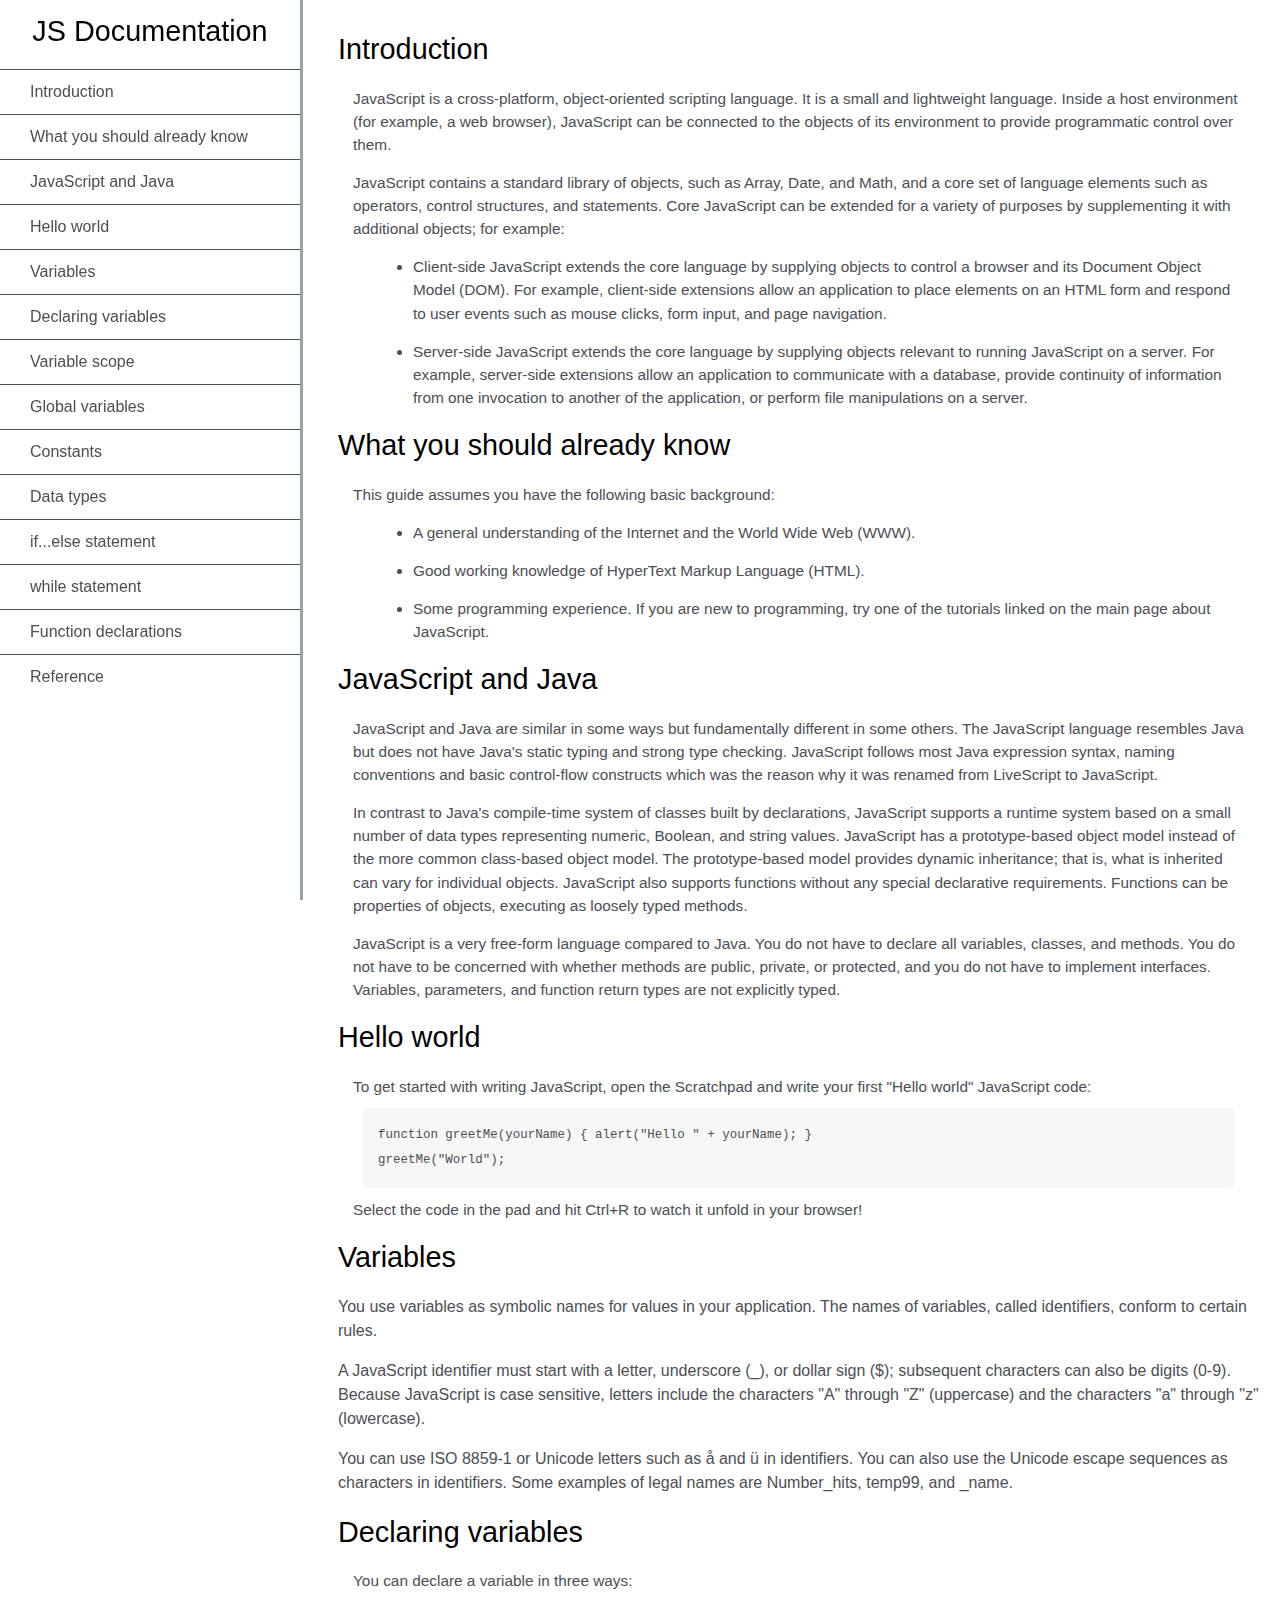
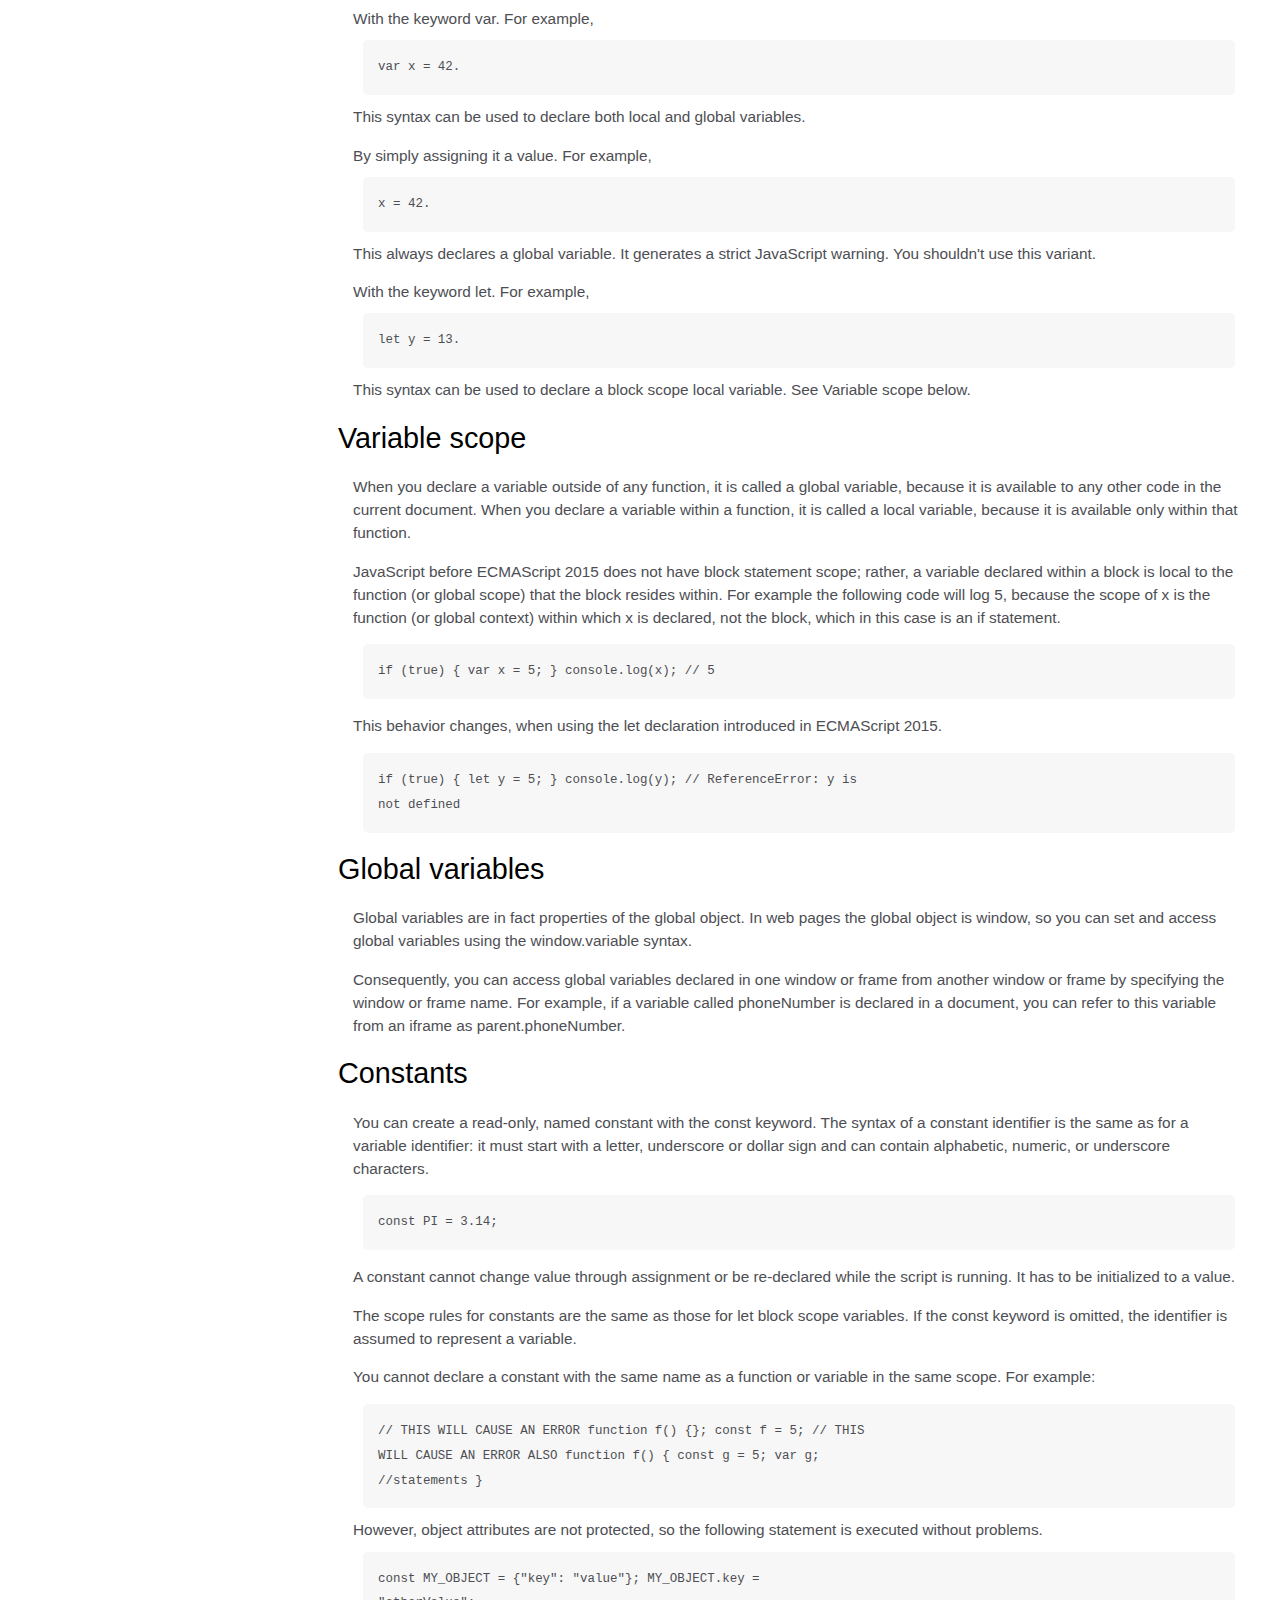
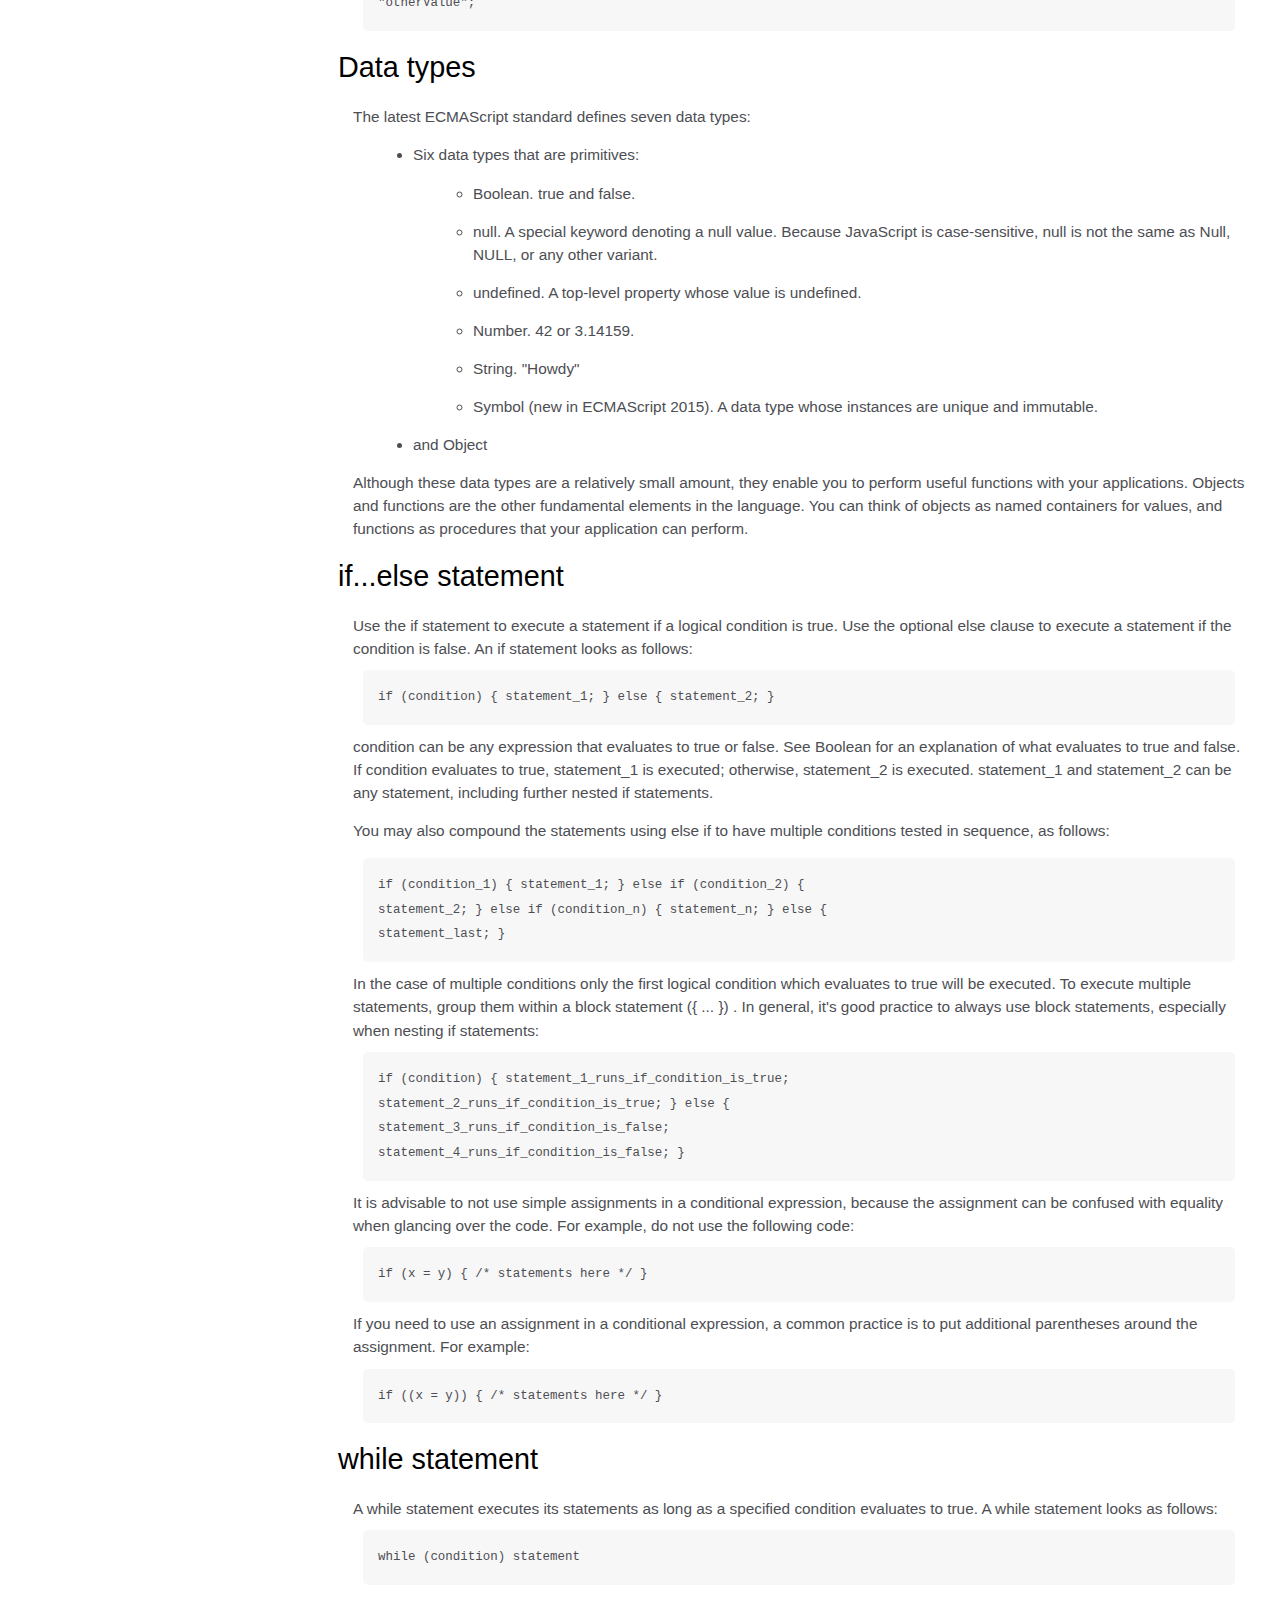
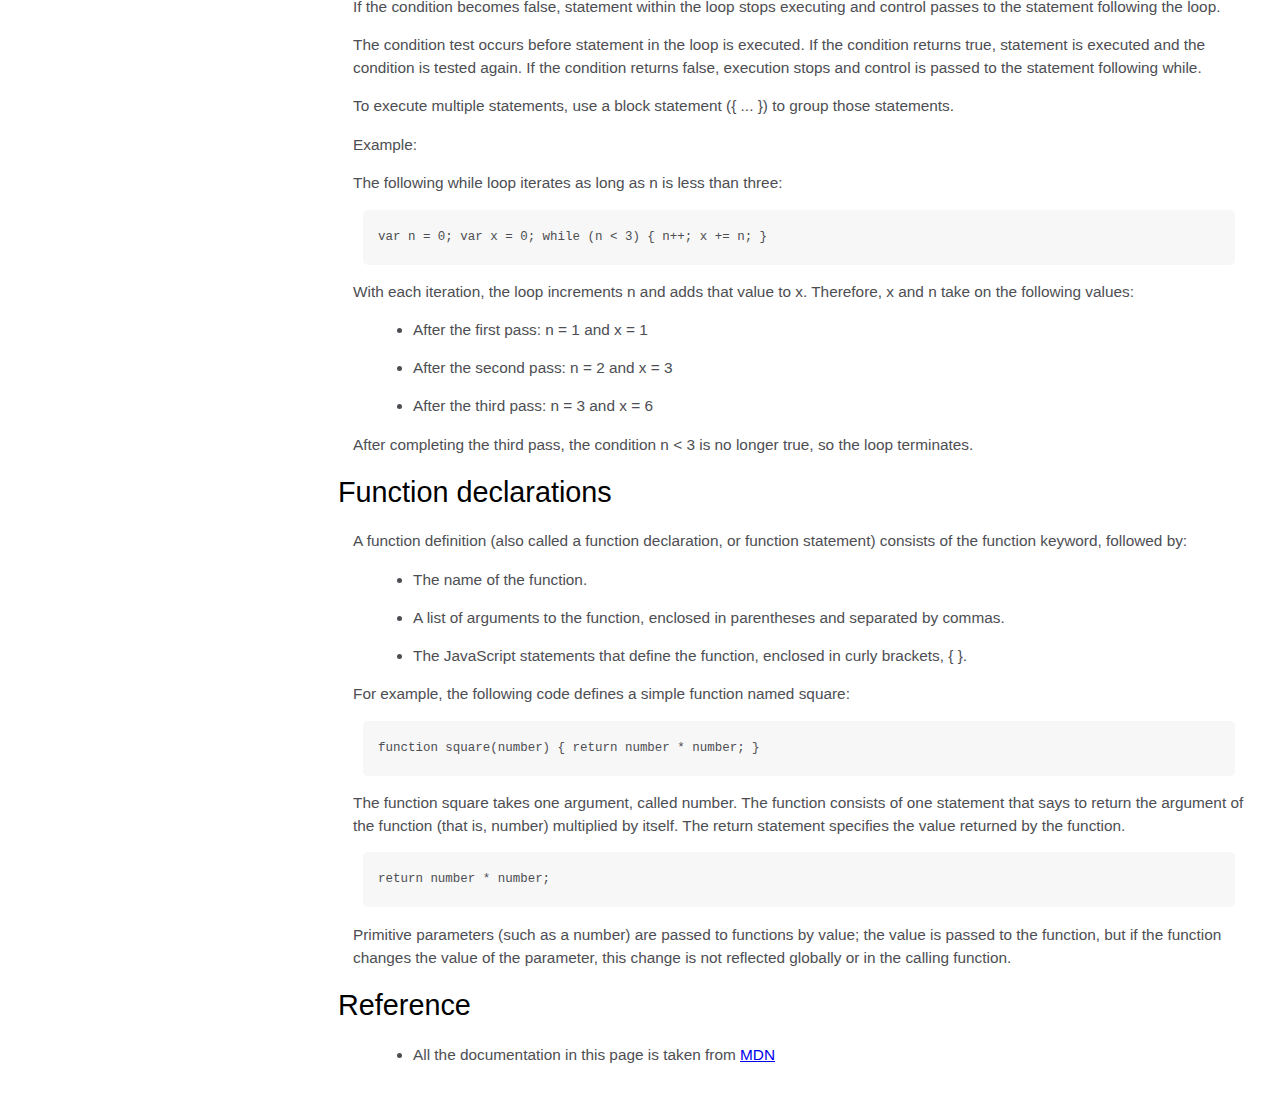
<file: documentacion-tecnica/index.html>
<!DOCTYPE html>
<html>
  <head>
    <link rel="stylesheet" href="styles.css" />
  </head>
  <body>
    <nav id="navbar">
      <header>JS Documentation</header>
      <ul>
        <li><a class="nav-link" href="#Introduction">Introduction</a></li>
        <li>
          <a class="nav-link" href="#What_you_should_already_know"
            >What you should already know</a
          >
        </li>
        <li>
          <a class="nav-link" href="#JavaScript_and_Java"
            >JavaScript and Java</a
          >
        </li>
        <li><a class="nav-link" href="#Hello_world">Hello world</a></li>
        <li><a class="nav-link" href="#Variables">Variables</a></li>
        <li>
          <a class="nav-link" href="#Declaring_variables"
            >Declaring variables</a
          >
        </li>
        <li><a class="nav-link" href="#Variable_scope">Variable scope</a></li>
        <li>
          <a class="nav-link" href="#Global_variables">Global variables</a>
        </li>
        <li><a class="nav-link" href="#Constants">Constants</a></li>
        <li><a class="nav-link" href="#Data_types">Data types</a></li>
        <li>
          <a class="nav-link" href="#if...else_statement"
            >if...else statement</a
          >
        </li>
        <li><a class="nav-link" href="#while_statement">while statement</a></li>
        <li>
          <a class="nav-link" href="#Function_declarations"
            >Function declarations</a
          >
        </li>
        <li><a class="nav-link" href="#Reference">Reference</a></li>
      </ul>
    </nav>
    <main id="main-doc">
      <section class="main-section" id="Introduction">
        <header>Introduction</header>
        <article>
          <p>
            JavaScript is a cross-platform, object-oriented scripting language.
            It is a small and lightweight language. Inside a host environment
            (for example, a web browser), JavaScript can be connected to the
            objects of its environment to provide programmatic control over
            them.
          </p>

          <p>
            JavaScript contains a standard library of objects, such as Array,
            Date, and Math, and a core set of language elements such as
            operators, control structures, and statements. Core JavaScript can
            be extended for a variety of purposes by supplementing it with
            additional objects; for example:
          </p>
          <ul>
            <li>
              Client-side JavaScript extends the core language by supplying
              objects to control a browser and its Document Object Model (DOM).
              For example, client-side extensions allow an application to place
              elements on an HTML form and respond to user events such as mouse
              clicks, form input, and page navigation.
            </li>
            <li>
              Server-side JavaScript extends the core language by supplying
              objects relevant to running JavaScript on a server. For example,
              server-side extensions allow an application to communicate with a
              database, provide continuity of information from one invocation to
              another of the application, or perform file manipulations on a
              server.
            </li>
          </ul>
        </article>
      </section>
      <section class="main-section" id="What_you_should_already_know">
        <header>What you should already know</header>
        <article>
          <p>This guide assumes you have the following basic background:</p>

          <ul>
            <li>
              A general understanding of the Internet and the World Wide Web
              (WWW).
            </li>
            <li>Good working knowledge of HyperText Markup Language (HTML).</li>
            <li>
              Some programming experience. If you are new to programming, try
              one of the tutorials linked on the main page about JavaScript.
            </li>
          </ul>
        </article>
      </section>
      <section class="main-section" id="JavaScript_and_Java">
        <header>JavaScript and Java</header>
        <article>
          <p>
            JavaScript and Java are similar in some ways but fundamentally
            different in some others. The JavaScript language resembles Java but
            does not have Java's static typing and strong type checking.
            JavaScript follows most Java expression syntax, naming conventions
            and basic control-flow constructs which was the reason why it was
            renamed from LiveScript to JavaScript.
          </p>

          <p>
            In contrast to Java's compile-time system of classes built by
            declarations, JavaScript supports a runtime system based on a small
            number of data types representing numeric, Boolean, and string
            values. JavaScript has a prototype-based object model instead of the
            more common class-based object model. The prototype-based model
            provides dynamic inheritance; that is, what is inherited can vary
            for individual objects. JavaScript also supports functions without
            any special declarative requirements. Functions can be properties of
            objects, executing as loosely typed methods.
          </p>
          <p>
            JavaScript is a very free-form language compared to Java. You do not
            have to declare all variables, classes, and methods. You do not have
            to be concerned with whether methods are public, private, or
            protected, and you do not have to implement interfaces. Variables,
            parameters, and function return types are not explicitly typed.
          </p>
        </article>
      </section>
      <section class="main-section" id="Hello_world">
        <header>Hello world</header>
        <article>
          To get started with writing JavaScript, open the Scratchpad and write
          your first "Hello world" JavaScript code:
          <code
            >function greetMe(yourName) { alert("Hello " + yourName); }
            greetMe("World");
          </code>

          Select the code in the pad and hit Ctrl+R to watch it unfold in your
          browser!
        </article>
      </section>
      <section class="main-section" id="Variables">
        <header>Variables</header>
        <p>
          You use variables as symbolic names for values in your application.
          The names of variables, called identifiers, conform to certain rules.
        </p>
        <p>
          A JavaScript identifier must start with a letter, underscore (_), or
          dollar sign ($); subsequent characters can also be digits (0-9).
          Because JavaScript is case sensitive, letters include the characters
          "A" through "Z" (uppercase) and the characters "a" through "z"
          (lowercase).
        </p>
        <p>
          You can use ISO 8859-1 or Unicode letters such as å and ü in
          identifiers. You can also use the Unicode escape sequences as
          characters in identifiers. Some examples of legal names are
          Number_hits, temp99, and _name.
        </p>
      </section>
      <section class="main-section" id="Declaring_variables">
        <header>Declaring variables</header>
        <article>
          You can declare a variable in three ways:
          <p>
            With the keyword var. For example, <code>var x = 42.</code> This
            syntax can be used to declare both local and global variables.
          </p>
          <p>
            By simply assigning it a value. For example,
            <code>x = 42.</code> This always declares a global variable. It
            generates a strict JavaScript warning. You shouldn't use this
            variant.
          </p>
          <p>
            With the keyword let. For example,<code> let y = 13.</code> This
            syntax can be used to declare a block scope local variable. See
            Variable scope below.
          </p>
        </article>
      </section>
      <section class="main-section" id="Variable_scope">
        <header>Variable scope</header>
        <article>
          <p>
            When you declare a variable outside of any function, it is called a
            global variable, because it is available to any other code in the
            current document. When you declare a variable within a function, it
            is called a local variable, because it is available only within that
            function.
          </p>

          <p>
            JavaScript before ECMAScript 2015 does not have block statement
            scope; rather, a variable declared within a block is local to the
            function (or global scope) that the block resides within. For
            example the following code will log 5, because the scope of x is the
            function (or global context) within which x is declared, not the
            block, which in this case is an if statement.
          </p>
          <code>if (true) { var x = 5; } console.log(x); // 5</code>
          <p>
            This behavior changes, when using the let declaration introduced in
            ECMAScript 2015.
          </p>

          <code
            >if (true) { let y = 5; } console.log(y); // ReferenceError: y is
            not defined</code
          >
        </article>
      </section>
      <section class="main-section" id="Global_variables">
        <header>Global variables</header>
        <article>
          <p>
            Global variables are in fact properties of the global object. In web
            pages the global object is window, so you can set and access global
            variables using the window.variable syntax.
          </p>

          <p>
            Consequently, you can access global variables declared in one window
            or frame from another window or frame by specifying the window or
            frame name. For example, if a variable called phoneNumber is
            declared in a document, you can refer to this variable from an
            iframe as parent.phoneNumber.
          </p>
        </article>
      </section>
      <section class="main-section" id="Constants">
        <header>Constants</header>
        <article>
          <p>
            You can create a read-only, named constant with the const keyword.
            The syntax of a constant identifier is the same as for a variable
            identifier: it must start with a letter, underscore or dollar sign
            and can contain alphabetic, numeric, or underscore characters.
          </p>

          <code>const PI = 3.14;</code>
          <p>
            A constant cannot change value through assignment or be re-declared
            while the script is running. It has to be initialized to a value.
          </p>

          <p>
            The scope rules for constants are the same as those for let block
            scope variables. If the const keyword is omitted, the identifier is
            assumed to represent a variable.
          </p>

          <p>
            You cannot declare a constant with the same name as a function or
            variable in the same scope. For example:
          </p>

          <code
            >// THIS WILL CAUSE AN ERROR function f() {}; const f = 5; // THIS
            WILL CAUSE AN ERROR ALSO function f() { const g = 5; var g;
            //statements }</code
          >
          However, object attributes are not protected, so the following
          statement is executed without problems.
          <code
            >const MY_OBJECT = {"key": "value"}; MY_OBJECT.key =
            "otherValue";</code
          >
        </article>
      </section>
      <section class="main-section" id="Data_types">
        <header>Data types</header>
        <article>
          <p>The latest ECMAScript standard defines seven data types:</p>
          <ul>
            <li>
              <p>Six data types that are primitives:</p>
              <ul>
                <li>Boolean. true and false.</li>
                <li>
                  null. A special keyword denoting a null value. Because
                  JavaScript is case-sensitive, null is not the same as Null,
                  NULL, or any other variant.
                </li>
                <li>
                  undefined. A top-level property whose value is undefined.
                </li>
                <li>Number. 42 or 3.14159.</li>
                <li>String. "Howdy"</li>
                <li>
                  Symbol (new in ECMAScript 2015). A data type whose instances
                  are unique and immutable.
                </li>
              </ul>
            </li>

            <li>and Object</li>
          </ul>
          Although these data types are a relatively small amount, they enable
          you to perform useful functions with your applications. Objects and
          functions are the other fundamental elements in the language. You can
          think of objects as named containers for values, and functions as
          procedures that your application can perform.
        </article>
      </section>
      <section class="main-section" id="if...else_statement">
        <header>if...else statement</header>
        <article>
          Use the if statement to execute a statement if a logical condition is
          true. Use the optional else clause to execute a statement if the
          condition is false. An if statement looks as follows:

          <code>if (condition) { statement_1; } else { statement_2; }</code>
          condition can be any expression that evaluates to true or false. See
          Boolean for an explanation of what evaluates to true and false. If
          condition evaluates to true, statement_1 is executed; otherwise,
          statement_2 is executed. statement_1 and statement_2 can be any
          statement, including further nested if statements.
          <p>
            You may also compound the statements using else if to have multiple
            conditions tested in sequence, as follows:
          </p>
          <code
            >if (condition_1) { statement_1; } else if (condition_2) {
            statement_2; } else if (condition_n) { statement_n; } else {
            statement_last; }
          </code>
          In the case of multiple conditions only the first logical condition
          which evaluates to true will be executed. To execute multiple
          statements, group them within a block statement ({ ... }) . In
          general, it's good practice to always use block statements, especially
          when nesting if statements:

          <code
            >if (condition) { statement_1_runs_if_condition_is_true;
            statement_2_runs_if_condition_is_true; } else {
            statement_3_runs_if_condition_is_false;
            statement_4_runs_if_condition_is_false; }</code
          >
          It is advisable to not use simple assignments in a conditional
          expression, because the assignment can be confused with equality when
          glancing over the code. For example, do not use the following code:
          <code>if (x = y) { /* statements here */ }</code> If you need to use
          an assignment in a conditional expression, a common practice is to put
          additional parentheses around the assignment. For example:

          <code>if ((x = y)) { /* statements here */ }</code>
        </article>
      </section>
      <section class="main-section" id="while_statement">
        <header>while statement</header>
        <article>
          A while statement executes its statements as long as a specified
          condition evaluates to true. A while statement looks as follows:

          <code>while (condition) statement</code> If the condition becomes
          false, statement within the loop stops executing and control passes to
          the statement following the loop.

          <p>
            The condition test occurs before statement in the loop is executed.
            If the condition returns true, statement is executed and the
            condition is tested again. If the condition returns false, execution
            stops and control is passed to the statement following while.
          </p>

          <p>
            To execute multiple statements, use a block statement ({ ... }) to
            group those statements.
          </p>

          Example:

          <p>
            The following while loop iterates as long as n is less than three:
          </p>

          <code>var n = 0; var x = 0; while (n &lt; 3) { n++; x += n; }</code>
          <p>
            With each iteration, the loop increments n and adds that value to x.
            Therefore, x and n take on the following values:
          </p>

          <ul>
            <li>After the first pass: n = 1 and x = 1</li>
            <li>After the second pass: n = 2 and x = 3</li>
            <li>After the third pass: n = 3 and x = 6</li>
          </ul>
          <p>
            After completing the third pass, the condition n &lt; 3 is no longer
            true, so the loop terminates.
          </p>
        </article>
      </section>
      <section class="main-section" id="Function_declarations">
        <header>Function declarations</header>
        <article>
          A function definition (also called a function declaration, or function
          statement) consists of the function keyword, followed by:

          <ul>
            <li>The name of the function.</li>
            <li>
              A list of arguments to the function, enclosed in parentheses and
              separated by commas.
            </li>
            <li>
              The JavaScript statements that define the function, enclosed in
              curly brackets, { }.
            </li>
          </ul>
          <p>
            For example, the following code defines a simple function named
            square:
          </p>

          <code>function square(number) { return number * number; }</code>
          <p>
            The function square takes one argument, called number. The function
            consists of one statement that says to return the argument of the
            function (that is, number) multiplied by itself. The return
            statement specifies the value returned by the function.
          </p>
          <code>return number * number;</code>
          <p>
            Primitive parameters (such as a number) are passed to functions by
            value; the value is passed to the function, but if the function
            changes the value of the parameter, this change is not reflected
            globally or in the calling function.
          </p>
        </article>
      </section>
      <section class="main-section" id="Reference">
        <header>Reference</header>
        <article>
          <ul>
            <li>
              All the documentation in this page is taken from
              <a
                href="https://developer.mozilla.org/en-US/docs/Web/JavaScript/Guide"
                target="_blank"
                >MDN</a
              >
            </li>
          </ul>
        </article>
      </section>
    </main>
  </body>
</html>
</file>
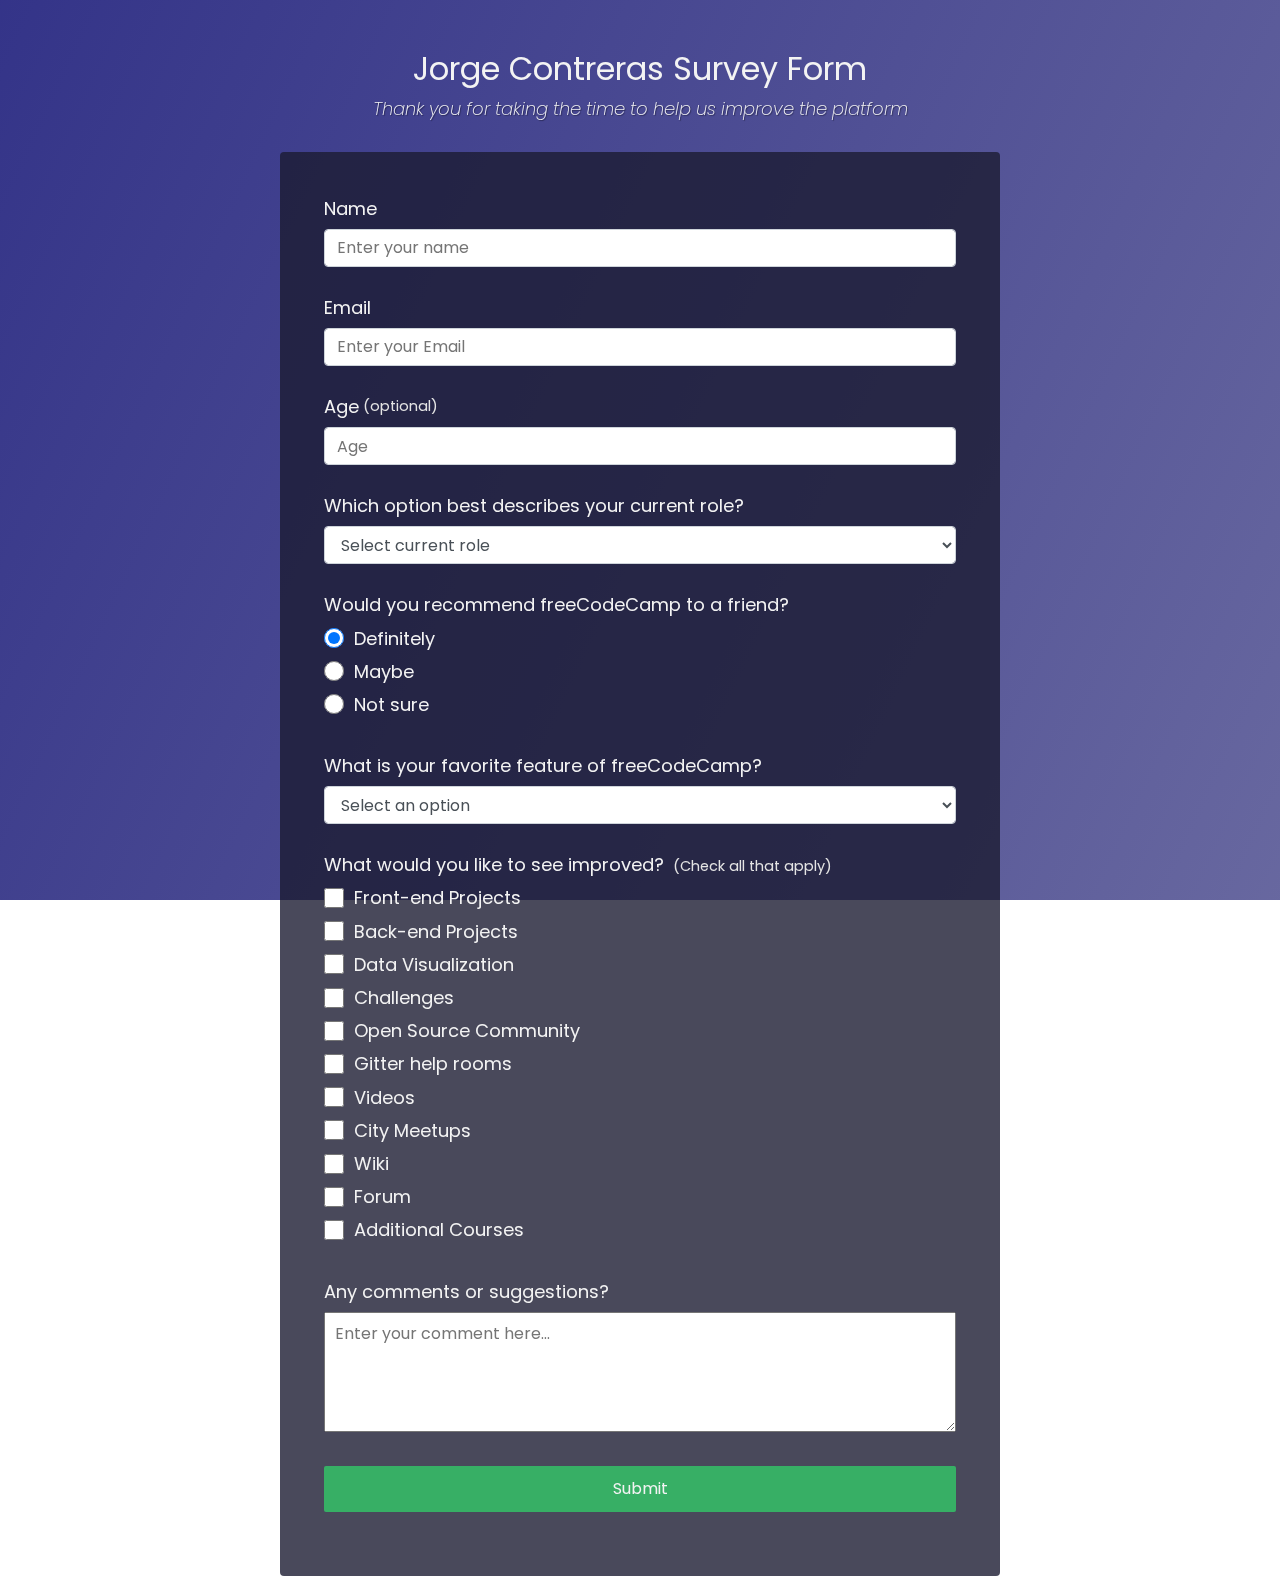
<file: formulario-de-encuesta/index.html>
<!DOCTYPE html>
<html>
  <head>
    <link rel="stylesheet" href="styles.css" />
  </head>
  <body>
    <div class="container">
      <header class="header">
        <h1 id="title" class="text-center">Jorge Contreras Survey Form</h1>
        <p id="description" class="description text-center">
          Thank you for taking the time to help us improve the platform
        </p>
      </header>
      <form id="survey-form">
        <div class="form-group">
          <label id="name-label" for="name">Name</label>
          <input
            type="text"
            name="name"
            id="name"
            class="form-control"
            placeholder="Enter your name"
            required
          />
        </div>
        <div class="form-group">
          <label id="email-label" for="email">Email</label>
          <input
            type="email"
            name="email"
            id="email"
            class="form-control"
            placeholder="Enter your Email"
            required
          />
        </div>
        <div class="form-group">
          <label id="number-label" for="number"
            >Age<span class="clue">(optional)</span></label
          >
          <input
            type="number"
            name="age"
            id="number"
            min="10"
            max="99"
            class="form-control"
            placeholder="Age"
          />
        </div>
        <div class="form-group">
          <p>Which option best describes your current role?</p>
          <select id="dropdown" name="role" class="form-control" required>
            <option disabled selected value>Select current role</option>
            <option value="student">Student</option>
            <option value="job">Full Time Job</option>
            <option value="learner">Full Time Learner</option>
            <option value="preferNo">Prefer not to say</option>
            <option value="other">Other</option>
          </select>
        </div>

        <div class="form-group">
          <p>Would you recommend freeCodeCamp to a friend?</p>
          <label>
            <input
              name="user-recommend"
              value="definitely"
              type="radio"
              class="input-radio"
              checked
            />Definitely</label
          >
          <label>
            <input
              name="user-recommend"
              value="maybe"
              type="radio"
              class="input-radio"
            />Maybe</label
          >

          <label
            ><input
              name="user-recommend"
              value="not-sure"
              type="radio"
              class="input-radio"
            />Not sure</label
          >
        </div>

        <div class="form-group">
          <p>What is your favorite feature of freeCodeCamp?</p>
          <select id="most-like" name="mostLike" class="form-control" required>
            <option disabled selected value>Select an option</option>
            <option value="challenges">Challenges</option>
            <option value="projects">Projects</option>
            <option value="community">Community</option>
            <option value="openSource">Open Source</option>
          </select>
        </div>

        <div class="form-group">
          <p>
            What would you like to see improved?
            <span class="clue">(Check all that apply)</span>
          </p>

          <label
            ><input
              name="prefer"
              value="front-end-projects"
              type="checkbox"
              class="input-checkbox"
            />Front-end Projects</label
          >
          <label>
            <input
              name="prefer"
              value="back-end-projects"
              type="checkbox"
              class="input-checkbox"
            />Back-end Projects</label
          >
          <label
            ><input
              name="prefer"
              value="data-visualization"
              type="checkbox"
              class="input-checkbox"
            />Data Visualization</label
          >
          <label
            ><input
              name="prefer"
              value="challenges"
              type="checkbox"
              class="input-checkbox"
            />Challenges</label
          >
          <label
            ><input
              name="prefer"
              value="open-source-community"
              type="checkbox"
              class="input-checkbox"
            />Open Source Community</label
          >
          <label
            ><input
              name="prefer"
              value="gitter-help-rooms"
              type="checkbox"
              class="input-checkbox"
            />Gitter help rooms</label
          >
          <label
            ><input
              name="prefer"
              value="videos"
              type="checkbox"
              class="input-checkbox"
            />Videos</label
          >
          <label
            ><input
              name="prefer"
              value="city-meetups"
              type="checkbox"
              class="input-checkbox"
            />City Meetups</label
          >
          <label
            ><input
              name="prefer"
              value="wiki"
              type="checkbox"
              class="input-checkbox"
            />Wiki</label
          >
          <label
            ><input
              name="prefer"
              value="forum"
              type="checkbox"
              class="input-checkbox"
            />Forum</label
          >
          <label
            ><input
              name="prefer"
              value="additional-courses"
              type="checkbox"
              class="input-checkbox"
            />Additional Courses</label
          >
        </div>

        <div class="form-group">
          <p>Any comments or suggestions?</p>
          <textarea
            id="comments"
            class="input-textarea"
            name="comment"
            placeholder="Enter your comment here..."
          ></textarea>
        </div>

        <div class="form-group">
          <button type="submit" id="submit" class="submit-button">
            Submit
          </button>
        </div>
      </form>
    </div>
  </body>
</html>
</file>
<file: documentacion-tecnica/styles.css>
html,
body {
  min-width: 290px;
  color: #4d4e53;
  background-color: #ffffff;
  font-family: 'Open Sans', Arial, sans-serif;
  line-height: 1.5;
}

#navbar {
  position: fixed;
  min-width: 290px;
  top: 0px;
  left: 0px;
  width: 300px;
  height: 100%;
  border-right: solid;
  border-color: rgba(0, 22, 22, 0.4);
}

header {
  color: black;
  margin: 10px;
  text-align: center;
  font-size: 1.8em;
  font-weight: thin;
}

#main-doc header {
  text-align: left;
  margin: 0px;
}

#navbar ul {
  height: 88%;
  padding: 0;
  overflow-y: auto;
  overflow-x: hidden;
}

#navbar li {
  color: #4d4e53;
  border-top: 1px solid;
  list-style: none;
  position: relative;
  width: 100%;
}

#navbar a {
  display: block;
  padding: 10px 30px;
  color: #4d4e53;
  text-decoration: none;
  cursor: pointer;
}

#main-doc {
  position: absolute;
  margin-left: 310px;
  padding: 20px;
  margin-bottom: 110px;
}

section article {
  color: #4d4e53;
  margin: 15px;
  font-size: 0.96em;
}

section li {
  margin: 15px 0px 0px 20px;
}

code {
  display: block;
  text-align: left;
  white-space: pre-line;
  position: relative;
  word-break: normal;
  word-wrap: normal;
  line-height: 2;
  background-color: #f7f7f7;
  padding: 15px;
  margin: 10px;
  border-radius: 5px;
}

@media only screen and (max-width: 815px) {
  /* For mobile phones: */
  #navbar ul {
    border: 1px solid;
    height: 207px;
  }

  #navbar {
    background-color: white;
    position: absolute;
    top: 0;
    padding: 0;
    margin: 0;
    width: 100%;
    max-height: 275px;
    border: none;
    z-index: 1;
    border-bottom: 2px solid;
  }

  #main-doc {
    position: relative;
    margin-left: 0px;
    margin-top: 270px;
  }
}

@media only screen and (max-width: 400px) {
  #main-doc {
    margin-left: -10px;
  }

  code {
    margin-left: -20px;
    width: 100%;
    padding: 15px;
    padding-left: 10px;
    padding-right: 45px;
    min-width: 233px;
  }
}
</file>
<file: formulario-de-encuesta/styles.css>
@import url('https://fonts.googleapis.com/css?family=Poppins:200i,400&display=swap');

:root {
  --color-white: #f3f3f3;
  --color-darkblue: #1b1b32;
  --color-darkblue-alpha: rgba(27, 27, 50, 0.8);
  --color-green: #37af65;
}

*,
*::before,
*::after {
  box-sizing: border-box;
}

body {
  font-family: 'Poppins', sans-serif;
  font-size: 1rem;
  font-weight: 400;
  line-height: 1.4;
  color: var(--color-white);
  margin: 0;
}

/* mobile friendly alternative to using background-attachment: fixed */
body::before {
  content: '';
  position: fixed;
  top: 0;
  left: 0;
  height: 100%;
  width: 100%;
  z-index: -1;
  background: var(--color-darkblue);
  background-image: linear-gradient(
      115deg,
      rgba(58, 58, 158, 0.8),
      rgba(136, 136, 206, 0.7)
    ),
    url(https://cdn.freecodecamp.org/testable-projects-fcc/images/survey-form-background.jpeg);
  background-size: cover;
  background-repeat: no-repeat;
  background-position: center;
}

h1 {
  font-weight: 400;
  line-height: 1.2;
}

p {
  font-size: 1.125rem;
}

h1,
p {
  margin-top: 0;
  margin-bottom: 0.5rem;
}

label {
  display: flex;
  align-items: center;
  font-size: 1.125rem;
  margin-bottom: 0.5rem;
}

input,
button,
select,
textarea {
  margin: 0;
  font-family: inherit;
  font-size: inherit;
  line-height: inherit;
}

button {
  border: none;
}

.container {
  width: 100%;
  margin: 3.125rem auto 0 auto;
}

@media (min-width: 576px) {
  .container {
    max-width: 540px;
  }
}

@media (min-width: 768px) {
  .container {
    max-width: 720px;
  }
}

.header {
  padding: 0 0.625rem;
  margin-bottom: 1.875rem;
}

.description {
  font-style: italic;
  font-weight: 200;
  text-shadow: 1px 1px 1px rgba(0, 0, 0, 0.4);
}

.clue {
  margin-left: 0.25rem;
  font-size: 0.9rem;
  color: #e4e4e4;
}

.text-center {
  text-align: center;
}

/* form */

form {
  background: var(--color-darkblue-alpha);
  padding: 2.5rem 0.625rem;
  border-radius: 0.25rem;
}

@media (min-width: 480px) {
  form {
    padding: 2.5rem;
  }
}

.form-group {
  margin: 0 auto 1.25rem auto;
  padding: 0.25rem;
}

.form-control {
  display: block;
  width: 100%;
  height: 2.375rem;
  padding: 0.375rem 0.75rem;
  color: #495057;
  background-color: #fff;
  background-clip: padding-box;
  border: 1px solid #ced4da;
  border-radius: 0.25rem;
  transition: border-color 0.15s ease-in-out, box-shadow 0.15s ease-in-out;
}

.form-control:focus {
  border-color: #80bdff;
  outline: 0;
  box-shadow: 0 0 0 0.2rem rgba(0, 123, 255, 0.25);
}

.input-radio,
.input-checkbox {
  display: inline-block;
  margin-right: 0.625rem;
  min-height: 1.25rem;
  min-width: 1.25rem;
}

.input-textarea {
  min-height: 120px;
  width: 100%;
  padding: 0.625rem;
  resize: vertical;
}

.submit-button {
  display: block;
  width: 100%;
  padding: 0.75rem;
  background: var(--color-green);
  color: inherit;
  border-radius: 2px;
  cursor: pointer;
}
</file>
